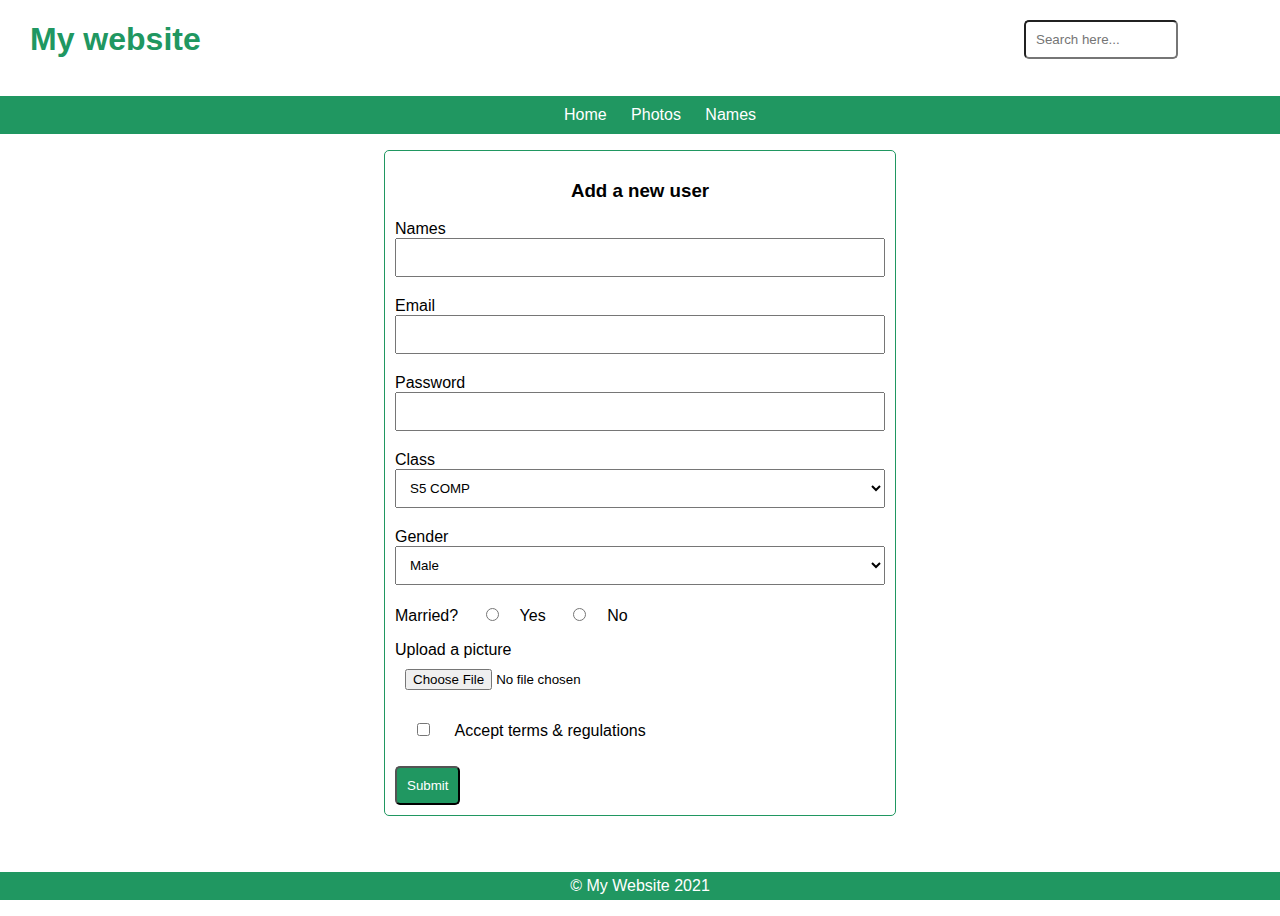
<file: index.html>
<!DOCTYPE html>
<html>
<head>
	<title>My website</title>
	<link rel="stylesheet" type="text/css" href="./css/style.css">
</head>
<body>
	<header>
		<div>
			<h1>My website</h1>
			<input type="search" name="search" placeholder="Search here...">
		</div>
		<ul>
			<li><a href="./index.html">Home</a></li>
			<li><a href="./photo.html">Photos</a></li>
			<li><a href="./names.html">Names</a></li>
		</ul>
	</header>
	<content class="cont-home">
		<form method="POST" action="">
			<h3>Add a new user</h3>
			<label>Names</label>
			<input type="text" name="name" required>
			<label>Email</label>
			<input type="email" name="email" required>
			<label>Password</label>
			<input type="password" name="password" required>
			<label>Class</label>
			<select>
				<option>S5 COMP</option>
				<option>S5 ECONOMY</option>
				<option>S5 MIN</option>
			</select>
			<label>Gender</label>
			<select>
				<option>Male</option>
				<option>Female</option>
				<option>Other</option>
			</select>
			<div>
				<label>Married?</label>
				<input type="radio" name="Married" id="yes">Yes
				<input type="radio" name="Married" id="no">No
			</div>
			<label>Upload a picture</label>
			<input type="file" name="picture" required>
			<div>
				<input type="checkbox" name="terms" id="check"> Accept terms & regulations
			</div>
			<button>Submit</button>
		</form>
	</content>
	<footer>
		<p>&copy; My Website 2021</p>
	</footer>
</body>
</html>
</file>
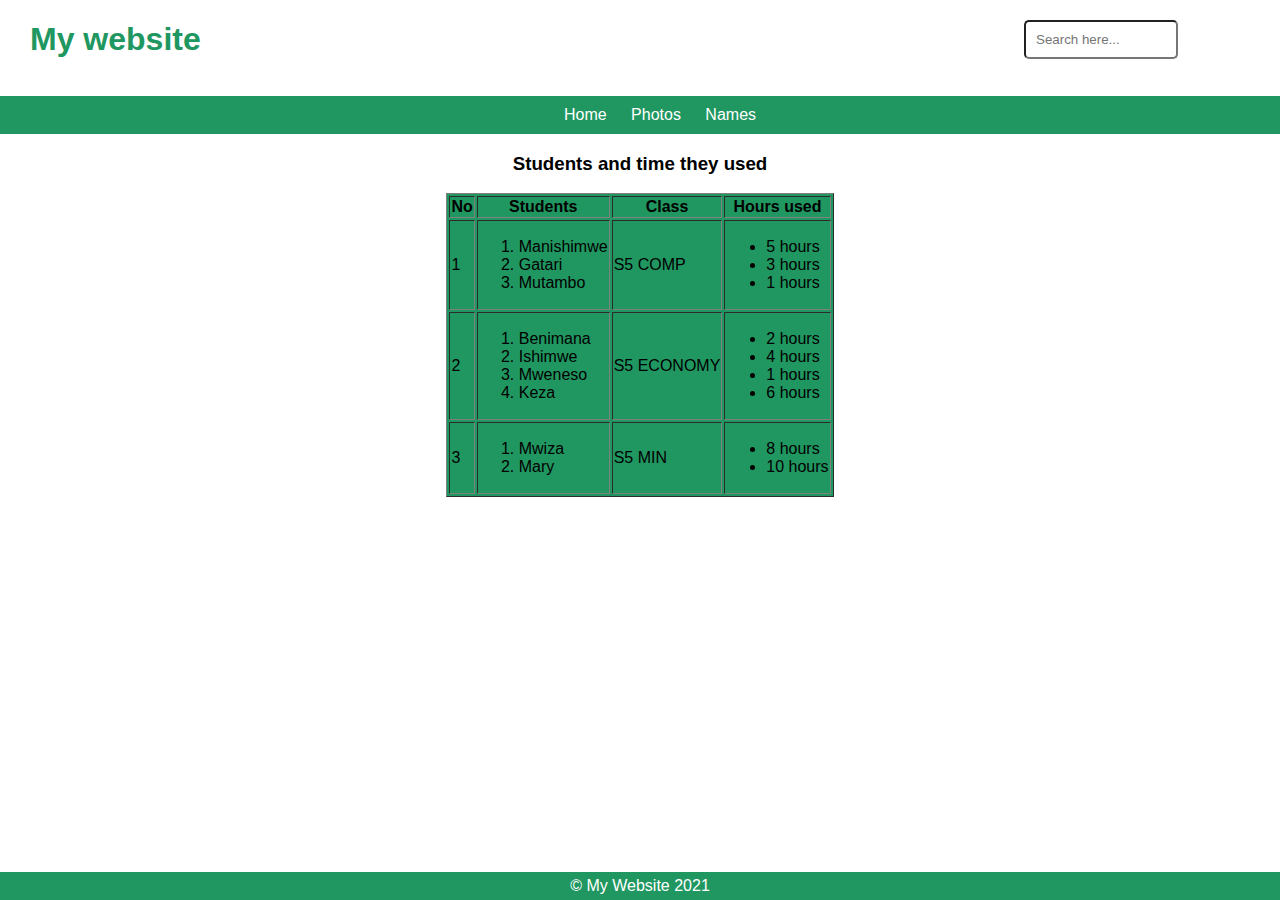
<file: names.html>
<!DOCTYPE html>
<html>
<head>
	<title>My website</title>
	<link rel="stylesheet" type="text/css" href="./css/style.css">
</head>
<body>
	<header>
		<div>
			<h1>My website</h1>
			<input type="search" name="search" placeholder="Search here...">
		</div>
		<ul>
			<li><a href="./index.html">Home</a></li>
			<li><a href="./photo.html">Photos</a></li>
			<li><a href="./names.html">Names</a></li>
		</ul>
	</header>
	<content>
		<div>
			<h3 style="text-align: center;">Students and time they used</h3>
			<table border="1" align="center" bgcolor="#209761">
				<thead>
					<tr>
						<th>No</th>
						<th>Students</th>
						<th>Class</th>
						<th>Hours used</th>
					</tr>
				</thead>
				<tbody>
					<tr>
						<td>1</td>
						<td>
							<ol>
								<li>Manishimwe</li>
								<li>Gatari</li>
								<li>Mutambo</li>
							</ol>
						</td>
						<td>S5 COMP</td>
						<td>
							<ul>
								<li>5 hours</li>
								<li>3 hours</li>
								<li>1 hours</li>
							</ul>
						</td>
					</tr>
					<tr>
						<td>2</td>
						<td>
							<ol>
								<li>Benimana</li>
								<li>Ishimwe</li>
								<li>Mweneso</li>
								<li>Keza</li>
							</ol>
						</td>
						<td>S5 ECONOMY</td>
						<td>
							<ul>
								<li>2 hours</li>
								<li>4 hours</li>
								<li>1 hours</li>
								<li>6 hours</li>
							</ul>
						</td>
					</tr>
					<tr>
						<td>3</td>
						<td>
							<ol>
								<li>Mwiza</li>
								<li>Mary</li>
							</ol>
						</td>
						<td>S5 MIN</td>
						<td>
							<ul>
								<li>8 hours</li>
								<li>10 hours</li>
							</ul>
						</td>
					</tr>
				</tbody>

			</table>
		</div>
	</content>
	<footer>
		<p>&copy; My Website 2021</p>
	</footer>
</body>
</html>
</file>
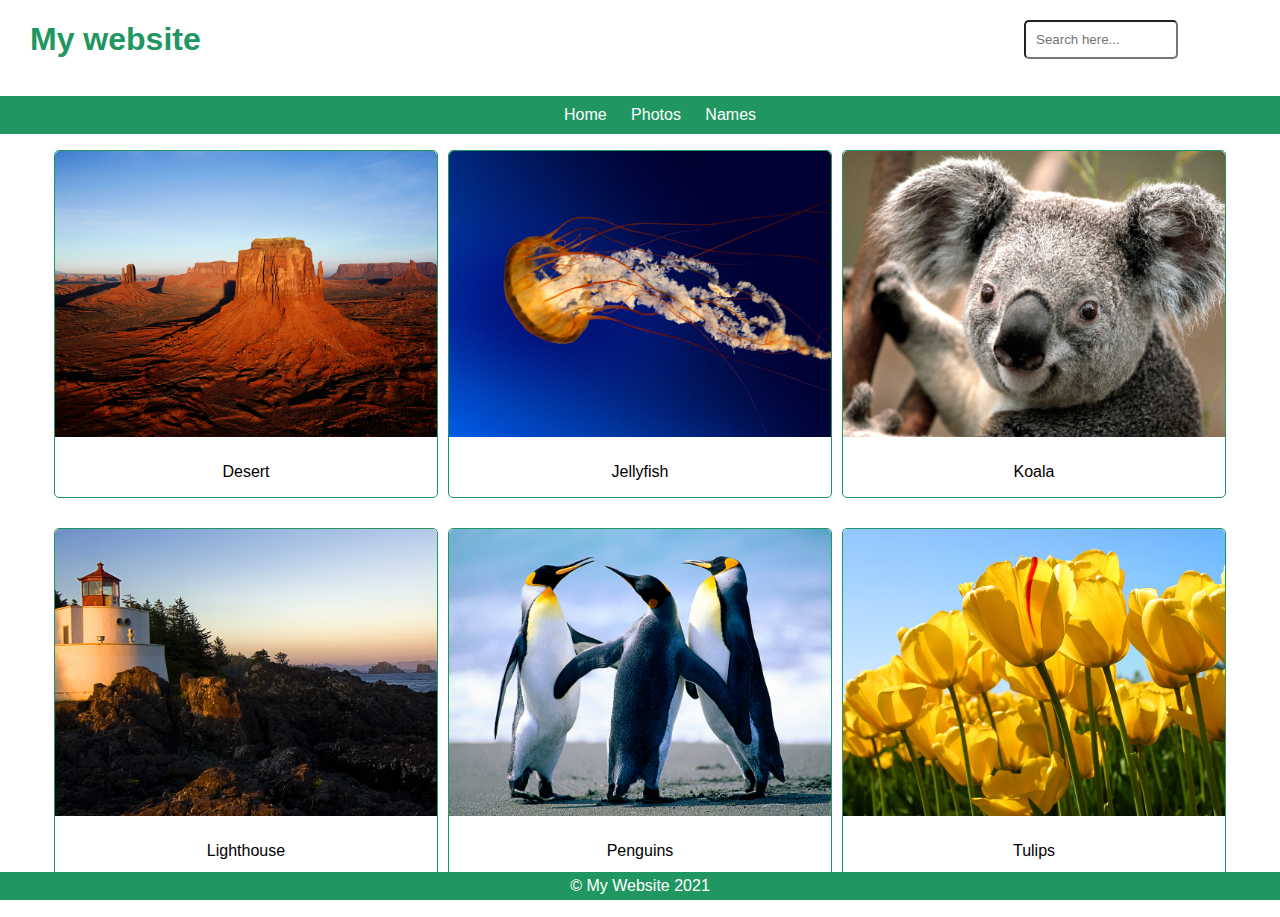
<file: photo.html>
<!DOCTYPE html>
<html>
<head>
	<title>My pictures</title>
	<link rel="stylesheet" type="text/css" href="./css/style.css">
	<link rel="stylesheet" type="text/css" href="./css/photo.css">
</head>
<body>
	<header>
		<div>
			<h1>My website</h1>
			<input type="search" name="search" placeholder="Search here...">
		</div>
		<ul>
			<li><a href="./index.html">Home</a></li>
			<li><a href="./photo.html">Photos</a></li>
			<li><a href="./names.html">Names</a></li>
		</ul>
	</header>
	<content>
		<div>
			<div>
				<img src="./images/Desert.jpg">
				<p>Desert</p>
			</div>
			<div>
				<img src="./images/Jellyfish.jpg">
				<p>Jellyfish</p>
			</div>
			<div>
				<img src="./images/Koala.jpg">
				<p>Koala</p>
			</div>
			<div>
				<img src="./images/Lighthouse.jpg">
				<p>Lighthouse</p>
			</div>
			<div>
				<img src="./images/Penguins.jpg">
				<p>Penguins</p>
			</div>
			<div>
				<img src="./images/Tulips.jpg">
				<p>Tulips</p>
			</div>
		</div>
	</content>
	<footer>
		<p>&copy; My Website 2021</p>
	</footer>
</body>
</html>
</file>
<file: css/style.css>
* {
	box-sizing: border-box;
}

body {
	font-family: arial;
	box-sizing: border-box;
	margin: 0;
	top: 0;
	left: 0;
	right: 0;
}
header div {
	display: grid;
	grid-template-columns: 80% 20%;
	justify-content: center;
	align-items: center;
	color: #209761;
}
header div h1 {
	margin-left: 30px;
}
header div input {
	width: 60%;
	padding: 10px;
	border-radius: 5px;
}
header ul {
	text-align: center;
	box-sizing: border-box;
	background-color: #209761;
}
header ul li {
	display: inline-block;
	padding: 10px;
	box-sizing: border-box;
}
header ul li a {
	color: #fff;
	text-decoration: none;
}
header ul li a:hover {
	color: #aaa;
}
.cont-home {
	width: 100%;
	display: flex;
	justify-content: center;
	align-items: center;
}
form {
	width: 40%;
	border: 1px solid #209761;
	border-radius: 5px;
	padding: 10px;
}
form h3 {
	text-align: center;
}
form input, select {
	width: 100%;
	padding: 10px;
	margin-bottom: 20px;
}
content {
	margin-bottom: 100px;
}
button {
	padding: 10px;
	background-color: #209761;
	border-radius: 5px;
	outline: none;
	margin-top: 10px;
	color: #fff;
}
button:hover {
	opacity: 0.9;
}
#yes, #no {
	width: 10%;
}
#check {
	width: 10%;
}

footer {
	text-align: center;
}
footer p {
	background-color: #209761;
	color: #fff;
	padding: 5px;
	position: fixed;
	bottom: 0;
	left: 0;
	right: 0;
	margin: 0;
}
</file>
<file: css/photo.css>
content div {
	display: grid;
	grid-template-columns: 30% 30% 30%;
	justify-content: center;
	align-items: center;
	grid-gap: 10px;
	margin-bottom: 20px;
}
content div div {
	width: 100%;
	display: grid;
	grid-template-columns: 100%;
	border: 1px solid #209761;
	text-align: center;
	border-radius: 5px;
}
img {
	width: 100%;
	border-top-left-radius: 5px;
	border-top-right-radius: 5px;
}
</file>
